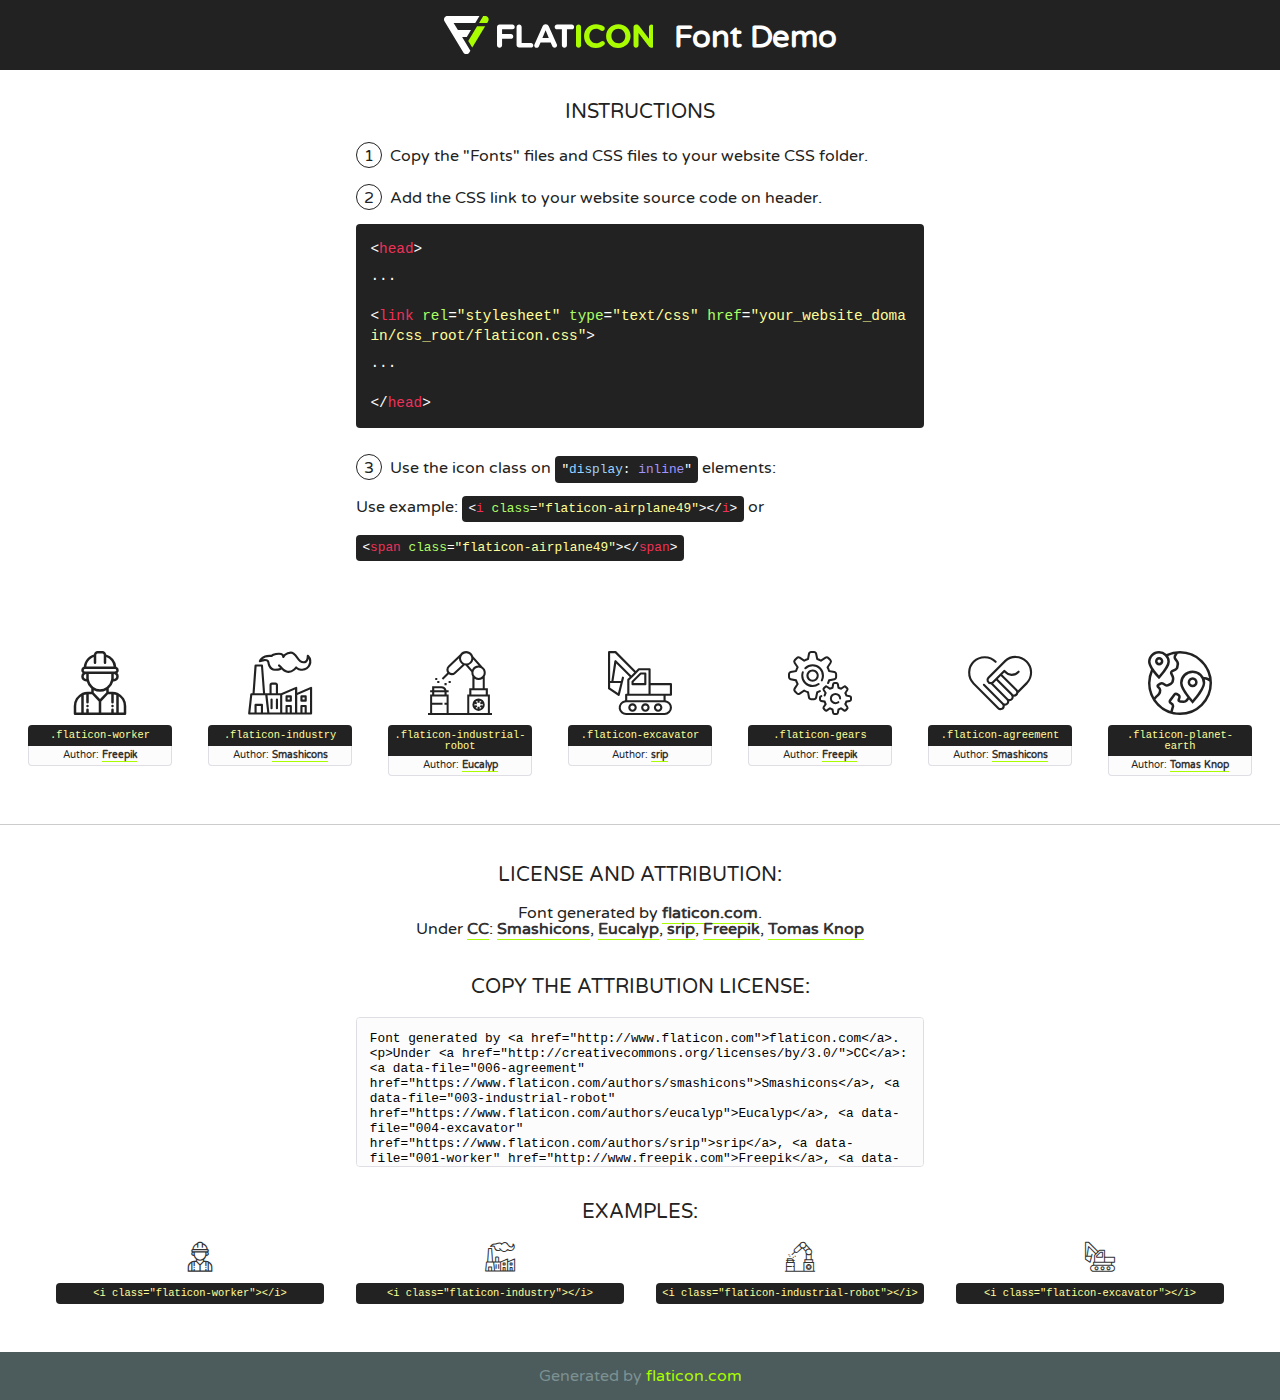
<file: fonts/flaticon/font/flaticon.html>
<!DOCTYPE html>
<!--
  Flaticon icon font: Flaticon
  Creation date: 24/09/2018 04:43
-->
<html>
<!DOCTYPE html>
<html>

<head>
    <title>Flaticon WebFont</title>
    <link href="http://fonts.googleapis.com/css?family=Varela+Round" rel="stylesheet" type="text/css" />
    <link rel="stylesheet" type="text/css" href="flaticon.css">
    <meta charset="UTF-8">
    <style>
    html, body, div, span, applet, object, iframe,
    h1, h2, h3, h4, h5, h6, p, blockquote, pre,
    a, abbr, acronym, address, big, cite, code,
    del, dfn, em, img, ins, kbd, q, s, samp,
    small, strike, strong, sub, sup, tt, var,
    b, u, i, center,
    dl, dt, dd, ol, ul, li,
    fieldset, form, label, legend,
    table, caption, tbody, tfoot, thead, tr, th, td,
    article, aside, canvas, details, embed, 
    figure, figcaption, footer, header, hgroup, 
    menu, nav, output, ruby, section, summary,
    time, mark, audio, video {
        margin: 0;
        padding: 0;
        border: 0;
        font-size: 100%;
        font: inherit;
        vertical-align: baseline;
    }
    /* HTML5 display-role reset for older browsers */
    article, aside, details, figcaption, figure, 
    footer, header, hgroup, menu, nav, section {
        display: block;
    }
    body {
        line-height: 1;
    }
    ol, ul {
        list-style: none;
    }
    blockquote, q {
        quotes: none;
    }
    blockquote:before, blockquote:after,
    q:before, q:after {
        content: '';
        content: none;
    }
    table {
        border-collapse: collapse;
        border-spacing: 0;
    }
    body {
        font-family: 'Varela Round', Helvetica, Arial, sans-serif;
        font-size: 16px;
        color: #222;
    }
    a {
        color: #333;
        border-bottom: 1px solid #a9fd00;
        font-weight: bold;
        text-decoration: none;
    }
    * {
        -moz-box-sizing: border-box;
        -webkit-box-sizing: border-box;
        box-sizing: border-box;
        margin: 0;
        padding: 0;
    }
    [class^="flaticon-"]:before, [class*=" flaticon-"]:before, [class^="flaticon-"]:after, [class*=" flaticon-"]:after {
        font-family: Flaticon;
        font-size: 30px;
        font-style: normal;
        margin-left: 20px;
        color: #333;
    }
    .wrapper {
        max-width: 600px;
        margin: auto;
        padding: 0 1em;
    }
    .title {
        font-size: 1.25em;
        text-align: center;
        margin-bottom: 1em;
        text-transform: uppercase;
    }
    header {
        text-align: center;
        background-color: #222;
        color: #fff;
        padding: 1em;
    }
    header .logo {
        width: 210px;
        height: 38px;
        display: inline-block;
        vertical-align: middle;
        margin-right: 1em;
        border: none;
    }
    header strong {
        font-size: 1.95em;
        font-weight: bold;
        vertical-align: middle;
        margin-top: 5px;
        display: inline-block;
    }
    .demo {
        margin: 2em auto;
        line-height: 1.25em;
    }
    .demo ul li {
        margin-bottom: 1em;
    }
    .demo ul li .num {
        color: #222;
        border-radius: 20px;
        display: inline-block;
        width: 26px;
        padding: 3px;
        height: 26px;
        text-align: center;
        margin-right: 0.5em;
        border: 1px solid #222;
    }
    .demo ul li code {
        background-color: #222;
        border-radius: 4px;
        padding: 0.25em 0.5em;
        display: inline-block;
        color: #fff;
        font-family: Consolas,Monaco,Lucida Console,Liberation Mono,DejaVu Sans Mono,Bitstream Vera Sans Mono,Courier New, monospace;
        font-weight: lighter;
        margin-top: 1em;
        font-size: 0.8em;
        word-break: break-all;
    }
    .demo ul li code.big {
        padding: 1em;
        font-size: 0.9em;
    }
    .demo ul li code .red {
        color: #EF3159;
    }
    .demo ul li code .green {
        color: #ACFF65;
    }
    .demo ul li code .yellow {
        color: #FFFF99;
    }
    .demo ul li code .blue {
        color: #99D3FF;
    }
    .demo ul li code .purple {
        color: #A295FF;
    }
    .demo ul li code .dots {
        margin-top: 0.5em;
        display: block;
    }
    #glyphs {
        border-bottom: 1px solid #ccc;
        padding: 2em 0;
        text-align: center;
    }
    .glyph {
        display: inline-block;
        width: 9em;
        margin: 1em;
        text-align: center;
        vertical-align: top;
        background: #FFF;
    }
    .glyph .glyph-icon {
        padding: 10px;
        display: block;
        font-family:"Flaticon";
        font-size: 64px;
        line-height: 1;
    }
    .glyph .glyph-icon:before {
        font-size: 64px;
        color: #222;
        margin-left: 0;
    }
    .class-name {
        font-size: 0.65em;
        background-color: #222;
        color: #fff;
        border-radius: 4px 4px 0 0;
        padding: 0.5em;
        color: #FFFF99;
        font-family: Consolas,Monaco,Lucida Console,Liberation Mono,DejaVu Sans Mono,Bitstream Vera Sans Mono,Courier New, monospace;
    }
    .author-name {
        font-size: 0.6em;
        background-color: #fcfcfd;
        border: 1px solid #DEDEE4;
        border-top: 0;
        border-radius: 0 0 4px 4px;
        padding: 0.5em;
    }
    .class-name:last-child {
        font-size: 10px;
        color:#888;
    }
    .class-name:last-child a {
        font-size: 10px;
        color:#555;
    }
    .class-name:last-child a:hover {
        color:#a9fd00;
    }
    .glyph > input {
        display: block;
        width: 100px;
        margin: 5px auto;
        text-align: center;
        font-size: 12px;
        cursor: text;
    }
    .glyph > input.icon-input {
        font-family:"Flaticon";
        font-size: 16px;
        margin-bottom: 10px;
    }
    .attribution .title {
        margin-top: 2em;
    }
    .attribution textarea {
        background-color: #fcfcfd;
        padding: 1em;
        border: none;
        box-shadow: none;
        border: 1px solid #DEDEE4;
        border-radius: 4px;
        resize: none;
        width: 100%;
        height: 150px;
        font-size: 0.8em;
        font-family: Consolas,Monaco,Lucida Console,Liberation Mono,DejaVu Sans Mono,Bitstream Vera Sans Mono,Courier New, monospace;
        -webkit-appearance: none;
    }
    .iconsuse {
        margin: 2em auto;
        text-align: center;
        max-width: 1200px;
    }
    .iconsuse:after {
        content: '';
        display: table;
        clear: both;
    }
    .iconsuse .image {
        float: left;
        width: 25%;
        padding: 0 1em;
    }
    .iconsuse .image p {
        margin-bottom: 1em;
    }
    .iconsuse .image span {
        display: block;
        font-size: 0.65em;
        background-color: #222;
        color: #fff;
        border-radius: 4px;
        padding: 0.5em;
        color: #FFFF99;
        margin-top: 1em;
        font-family: Consolas,Monaco,Lucida Console,Liberation Mono,DejaVu Sans Mono,Bitstream Vera Sans Mono,Courier New, monospace;
    }
    #footer {
        text-align: center;
        background-color: #4C5B5C;
        color: #7c9192;
        padding: 1em;
    }
    #footer a {
        border: none;
        color: #a9fd00;
        font-weight: normal;
    }
    @media (max-width: 960px) {
        .iconsuse .image {
            width: 50%;
        }
    }
    @media (max-width: 560px) {
        .iconsuse .image {
            width: 100%;
        }
    }
    </style>
</head>

<body class="characters-off">

    <header>
        <a href="http://www.flaticon.com" target="_blank" class="logo">
            <svg version="1.1" xmlns="http://www.w3.org/2000/svg" xmlns:xlink="http://www.w3.org/1999/xlink" xmlns:a="http://ns.adobe.com/AdobeSVGViewerExtensions/3.0/" viewBox="0 0 560.875 102.036" enable-background="new 0 0 560.875 102.036" xml:space="preserve">
                <defs>
                </defs>
                <g>
                    <g class="letters">
                        <path fill="#ffffff" d="M141.596,29.675c0-3.777,2.985-6.767,6.764-6.767h34.438c3.426,0,6.15,2.728,6.15,6.15
                        c0,3.43-2.724,6.149-6.15,6.149h-27.674v13.091h23.719c3.429,0,6.151,2.724,6.151,6.15c0,3.43-2.723,6.149-6.151,6.149h-23.719
                        v17.574c0,3.773-2.986,6.761-6.764,6.761c-3.779,0-6.764-2.989-6.764-6.761V29.675z"></path>
                        <path fill="#ffffff" d="M193.844,29.149c0-3.781,2.985-6.767,6.764-6.767c3.776,0,6.763,2.985,6.763,6.767v42.957h25.039
                        c3.426,0,6.149,2.726,6.149,6.153c0,3.425-2.723,6.15-6.149,6.15h-31.802c-3.779,0-6.764-2.986-6.764-6.768V29.149z"></path>
                        <path fill="#ffffff" d="M241.891,75.71l21.438-48.407c1.492-3.341,4.215-5.357,7.906-5.357h0.792
                        c3.686,0,6.323,2.017,7.815,5.357l21.439,48.407c0.436,0.967,0.701,1.845,0.701,2.723c0,3.602-2.809,6.501-6.414,6.501
                        c-3.161,0-5.269-1.845-6.499-4.655l-4.132-9.661h-27.059l-4.301,10.102c-1.144,2.631-3.426,4.214-6.237,4.214
                        c-3.517,0-6.24-2.81-6.24-6.325C241.1,77.64,241.451,76.677,241.891,75.71z M279.932,58.666l-8.521-20.297l-8.526,20.297H279.932
                        z"></path>
                        <path fill="#ffffff" d="M314.864,35.387H301.86c-3.429,0-6.239-2.813-6.239-6.238c0-3.429,2.811-6.24,6.239-6.24h39.533
                        c3.426,0,6.237,2.811,6.237,6.24c0,3.425-2.811,6.238-6.237,6.238h-13.001v42.785c0,3.773-2.99,6.761-6.764,6.761
                        c-3.779,0-6.764-2.989-6.764-6.761V35.387z"></path>
                        <path fill="#A9FD00" d="M352.615,29.149c0-3.781,2.985-6.767,6.767-6.767c3.774,0,6.761,2.985,6.761,6.767v49.024
                        c0,3.773-2.987,6.761-6.761,6.761c-3.781,0-6.767-2.989-6.767-6.761V29.149z"></path>
                        <path fill="#A9FD00" d="M374.132,53.836v-0.179c0-17.481,13.178-31.801,32.065-31.801c9.22,0,15.459,2.458,20.557,6.238
                        c1.402,1.054,2.637,2.985,2.637,5.357c0,3.692-2.985,6.59-6.681,6.59c-1.845,0-3.071-0.702-4.044-1.319
                        c-3.776-2.813-7.729-4.393-12.562-4.393c-10.364,0-17.831,8.611-17.831,19.154v0.173c0,10.542,7.291,19.329,17.831,19.329
                        c5.715,0,9.492-1.756,13.359-4.834c1.049-0.874,2.458-1.491,4.039-1.491c3.429,0,6.325,2.813,6.325,6.236
                        c0,2.106-1.056,3.78-2.282,4.834c-5.539,4.834-12.036,7.733-21.878,7.733C387.572,85.464,374.132,71.493,374.132,53.836z"></path>
                        <path fill="#A9FD00" d="M433.009,53.836v-0.179c0-17.481,13.79-31.801,32.766-31.801c18.981,0,32.592,14.143,32.592,31.628v0.173
                        c0,17.483-13.785,31.807-32.769,31.807C446.625,85.464,433.009,71.32,433.009,53.836z M484.224,53.836v-0.179
                        c0-10.539-7.725-19.326-18.626-19.326c-10.893,0-18.449,8.611-18.449,19.154v0.173c0,10.542,7.73,19.329,18.626,19.329
                        C476.676,72.986,484.224,64.378,484.224,53.836z"></path>
                        <path fill="#A9FD00" d="M506.233,29.321c0-3.774,2.99-6.763,6.767-6.763h1.401c3.252,0,5.183,1.583,7.029,3.953l26.093,34.265
                        V29.059c0-3.692,2.99-6.677,6.681-6.677c3.683,0,6.671,2.985,6.671,6.677v48.934c0,3.78-2.987,6.765-6.764,6.765h-0.436
                        c-3.257,0-5.188-1.581-7.034-3.953l-27.056-35.492v32.944c0,3.687-2.985,6.676-6.678,6.676c-3.683,0-6.673-2.989-6.673-6.676
                        V29.321z"></path>
                    </g>
                    <g class="insignia">
                        <path fill="#ffffff" d="M48.372,56.137h12.517l11.156-18.537H37.186L25.688,18.539h57.825L94.668,0H9.271
                        C5.925,0,2.842,1.801,1.198,4.716c-1.644,2.907-1.593,6.482,0.134,9.343l50.38,83.501c1.678,2.781,4.689,4.476,7.938,4.476
                        c3.246,0,6.257-1.695,7.935-4.476l2.898-4.804L48.372,56.137z"></path>
                        <g class="i">
                            <path fill="#A9FD00" d="M93.575,18.539h0.031v0.004l21.652,0.004l2.705-4.488c1.727-2.861,1.778-6.436,0.133-9.343
                            C116.454,1.801,113.371,0,110.026,0h-5.294L93.575,18.539z"></path>
                            <polygon fill="#A9FD00" points="88.291,27.356 64.725,66.486 75.519,84.404 109.942,27.356"></polygon>
                        </g>
                    </g>
                </g>
            </svg>
        </a>
        <strong>Font Demo</strong>
    </header>


    <section class="demo wrapper">

        <p class="title">Instructions</p>

        <ul>
            <li>
                <span class="num">1</span>Copy the "Fonts" files and CSS files to your website CSS folder.
            </li>
            <li>
                <span class="num">2</span>Add the CSS link to your website source code on header.
                <code class="big">
                    &lt;<span class="red">head</span>&gt;
                    <br/><span class="dots">...</span>
                    <br/>&lt;<span class="red">link</span> <span class="green">rel</span>=<span class="yellow">"stylesheet"</span> <span class="green">type</span>=<span class="yellow">"text/css"</span> <span class="green">href</span>=<span class="yellow">"your_website_domain/css_root/flaticon.css"</span>&gt;
                    <br/><span class="dots">...</span>
                    <br/>&lt;/<span class="red">head</span>&gt;
                </code>
            </li>

            <li>
                <p>
                    <span class="num">3</span>Use the icon class on <code>"<span class="blue">display</span>:<span class="purple"> inline</span>"</code> elements:
                    <br />
                    Use example: <code>&lt;<span class="red">i</span> <span class="green">class</span>=<span class="yellow">&quot;flaticon-airplane49&quot;</span>&gt;&lt;/<span class="red">i</span>&gt;</code> or <code>&lt;<span class="red">span</span> <span class="green">class</span>=<span class="yellow">&quot;flaticon-airplane49&quot;</span>&gt;&lt;/<span class="red">span</span>&gt;</code>
            </li>
        </ul>

    </section>




   <section id="glyphs">          
    
      
        <div class="glyph"><div class="glyph-icon flaticon-worker"></div>
            <div class="class-name">.flaticon-worker</div>
            <div class="author-name">Author: <a data-file="001-worker" href="http://www.freepik.com">Freepik</a> </div> 
        </div>        
        
        <div class="glyph"><div class="glyph-icon flaticon-industry"></div>
            <div class="class-name">.flaticon-industry</div>
            <div class="author-name">Author: <a data-file="002-industry" href="https://www.flaticon.com/authors/smashicons">Smashicons</a> </div> 
        </div>        
        
        <div class="glyph"><div class="glyph-icon flaticon-industrial-robot"></div>
            <div class="class-name">.flaticon-industrial-robot</div>
            <div class="author-name">Author: <a data-file="003-industrial-robot" href="https://www.flaticon.com/authors/eucalyp">Eucalyp</a> </div> 
        </div>        
        
        <div class="glyph"><div class="glyph-icon flaticon-excavator"></div>
            <div class="class-name">.flaticon-excavator</div>
            <div class="author-name">Author: <a data-file="004-excavator" href="https://www.flaticon.com/authors/srip">srip</a> </div> 
        </div>        
        
        <div class="glyph"><div class="glyph-icon flaticon-gears"></div>
            <div class="class-name">.flaticon-gears</div>
            <div class="author-name">Author: <a data-file="005-gears" href="http://www.freepik.com">Freepik</a> </div> 
        </div>        
        
        <div class="glyph"><div class="glyph-icon flaticon-agreement"></div>
            <div class="class-name">.flaticon-agreement</div>
            <div class="author-name">Author: <a data-file="006-agreement" href="https://www.flaticon.com/authors/smashicons">Smashicons</a> </div> 
        </div>        
        
        <div class="glyph"><div class="glyph-icon flaticon-planet-earth"></div>
            <div class="class-name">.flaticon-planet-earth</div>
            <div class="author-name">Author: <a data-file="007-planet-earth" href="https://www.flaticon.com/authors/tomas-knop">Tomas Knop</a> </div> 
        </div>        
        

    </section>



    <section class="attribution wrapper"   style="text-align:center;">

      <div class="title">License and attribution:</div><div class="attrDiv">Font generated by <a href="http://www.flaticon.com">flaticon.com</a>. <div><p>Under <a href="http://creativecommons.org/licenses/by/3.0/">CC</a>: <a data-file="006-agreement" href="https://www.flaticon.com/authors/smashicons">Smashicons</a>, <a data-file="003-industrial-robot" href="https://www.flaticon.com/authors/eucalyp">Eucalyp</a>, <a data-file="004-excavator" href="https://www.flaticon.com/authors/srip">srip</a>, <a data-file="001-worker" href="http://www.freepik.com">Freepik</a>, <a data-file="007-planet-earth" href="https://www.flaticon.com/authors/tomas-knop">Tomas Knop</a></p>  </div>
      </div>
      <div class="title">Copy the Attribution License:</div>

    <textarea onclick="this.focus();this.select();">Font generated by &lt;a href=&quot;http://www.flaticon.com&quot;&gt;flaticon.com&lt;/a&gt;. <p>Under <a href="http://creativecommons.org/licenses/by/3.0/">CC</a>: <a data-file="006-agreement" href="https://www.flaticon.com/authors/smashicons">Smashicons</a>, <a data-file="003-industrial-robot" href="https://www.flaticon.com/authors/eucalyp">Eucalyp</a>, <a data-file="004-excavator" href="https://www.flaticon.com/authors/srip">srip</a>, <a data-file="001-worker" href="http://www.freepik.com">Freepik</a>, <a data-file="007-planet-earth" href="https://www.flaticon.com/authors/tomas-knop">Tomas Knop</a></p>  
     </textarea>

    </section>

    <section class="iconsuse">

          <div class="title">Examples:</div>            
             
            <div class="image">
                <p>
                    <i class="glyph-icon flaticon-worker"></i> 
                    <span>&lt;i class=&quot;flaticon-worker&quot;&gt;&lt;/i&gt;</span>
                </p>
            </div>
            
            <div class="image">
                <p>
                    <i class="glyph-icon flaticon-industry"></i> 
                    <span>&lt;i class=&quot;flaticon-industry&quot;&gt;&lt;/i&gt;</span>
                </p>
            </div>
            
            <div class="image">
                <p>
                    <i class="glyph-icon flaticon-industrial-robot"></i> 
                    <span>&lt;i class=&quot;flaticon-industrial-robot&quot;&gt;&lt;/i&gt;</span>
                </p>
            </div>
            
            <div class="image">
                <p>
                    <i class="glyph-icon flaticon-excavator"></i> 
                    <span>&lt;i class=&quot;flaticon-excavator&quot;&gt;&lt;/i&gt;</span>
                </p>
            </div>
                       
        </div>
                            
    </section>

<div id="footer">
    <div>Generated by <a href="http://www.flaticon.com">flaticon.com</a>
    </div>
</div>



</body>
</html>
</file>
<file: fonts/flaticon/font/flaticon.css>
/*
  	Flaticon icon font: Flaticon
  	Creation date: 24/09/2018 04:43
  	*/

@font-face {
  font-family: "Flaticon";
  src: url("./Flaticon.eot");
  src: url("./Flaticon.eot?#iefix") format("embedded-opentype"),
       url("./Flaticon.woff") format("woff"),
       url("./Flaticon.ttf") format("truetype"),
       url("./Flaticon.svg#Flaticon") format("svg");
  font-weight: normal;
  font-style: normal;
}

@media screen and (-webkit-min-device-pixel-ratio:0) {
  @font-face {
    font-family: "Flaticon";
    src: url("./Flaticon.svg#Flaticon") format("svg");
  }
}

[class^="flaticon-"]:before, [class*=" flaticon-"]:before,
[class^="flaticon-"]:after, [class*=" flaticon-"]:after {   
  font-family: Flaticon;
  speak: none;
  font-style: normal;
  font-weight: normal;
  font-variant: normal;
  text-transform: none;
  line-height: 1;

  /* Better Font Rendering =========== */
  -webkit-font-smoothing: antialiased;
  -moz-osx-font-smoothing: grayscale;
}

.flaticon-worker:before { content: "\f100"; }
.flaticon-industry:before { content: "\f101"; }
.flaticon-industrial-robot:before { content: "\f102"; }
.flaticon-excavator:before { content: "\f103"; }
.flaticon-gears:before { content: "\f104"; }
.flaticon-agreement:before { content: "\f105"; }
.flaticon-planet-earth:before { content: "\f106"; }
</file>
